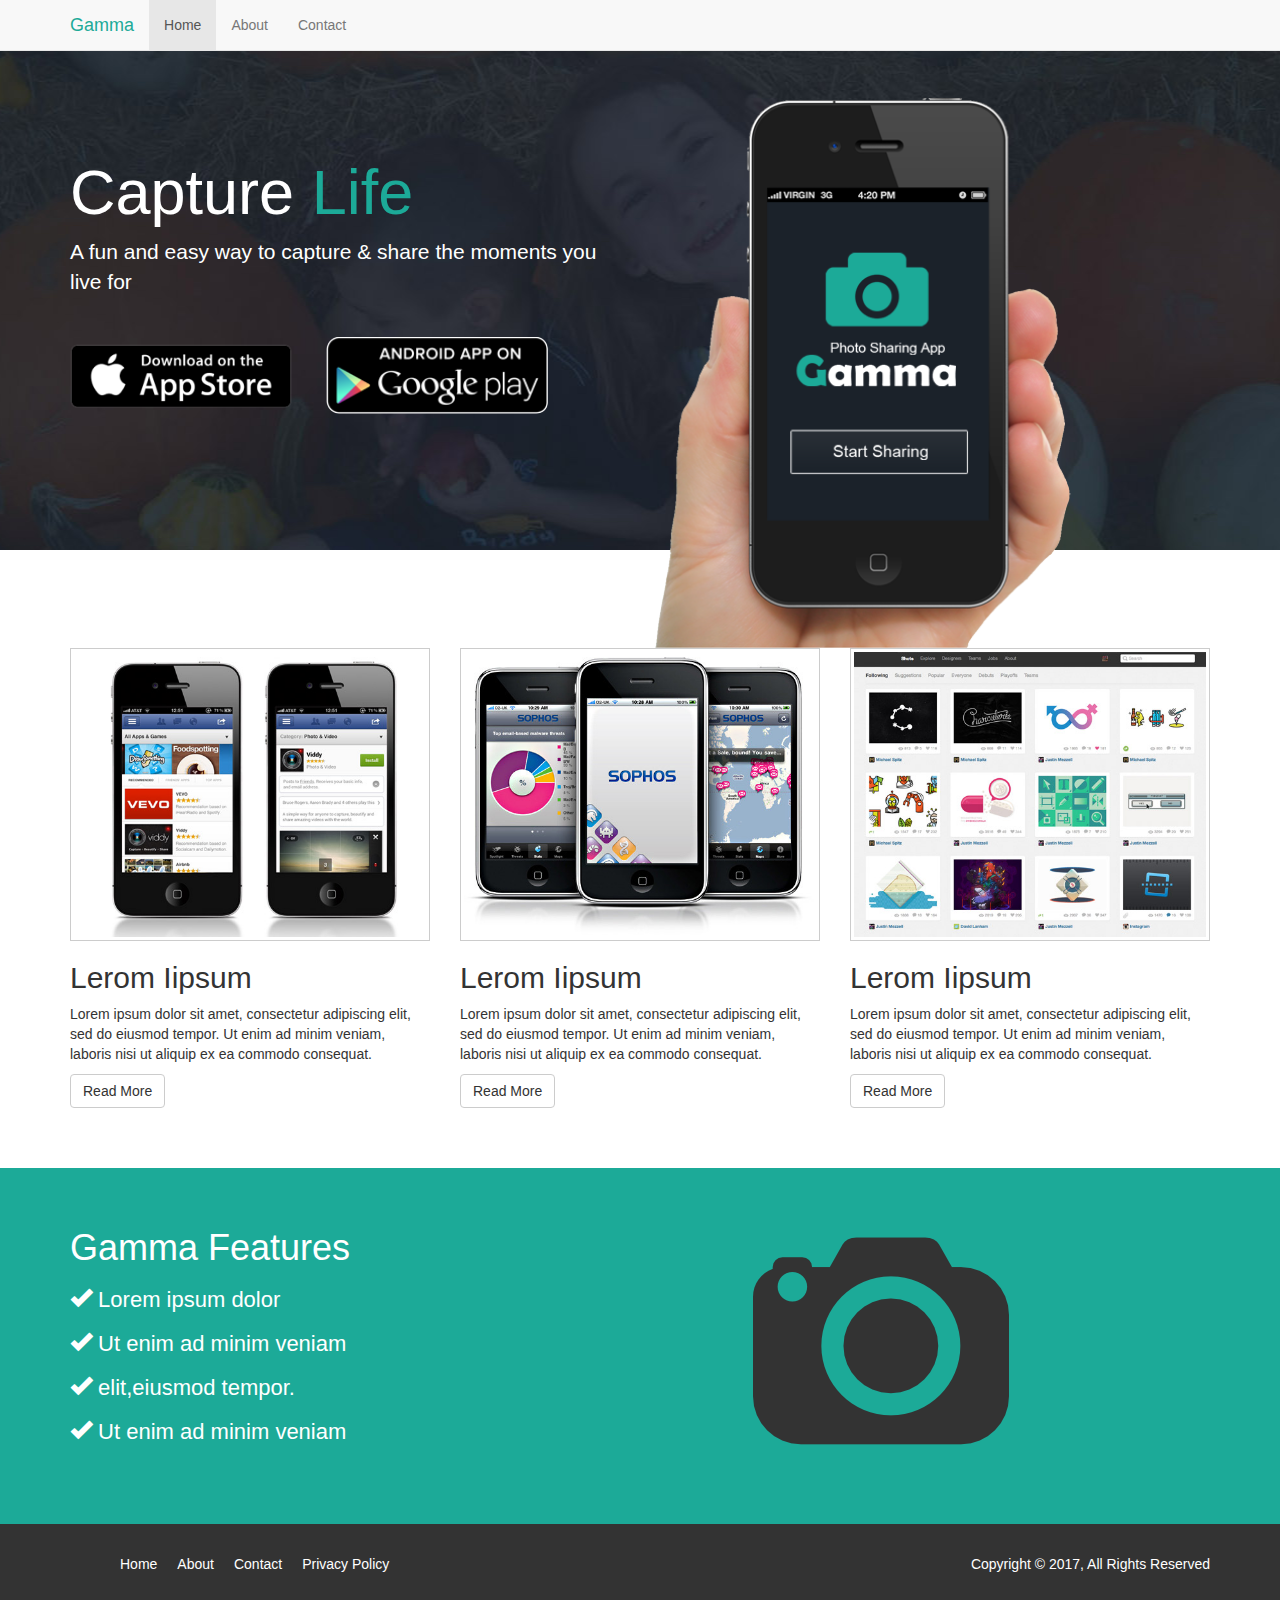
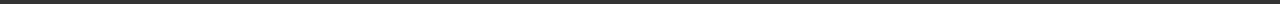
<file: index.html>
<!DOCTYPE html>
<html lang="en">
  <head>
    <meta charset="utf-8">
    <meta http-equiv="X-UA-Compatible" content="IE=edge">
    <meta name="viewport" content="width=device-width, initial-scale=1">

    <title>Gamma: Photo Sharing App</title>
    <!-- Bootstrap core CSS -->
    <link href="bootstrap/css/bootstrap.css" rel="stylesheet">

    <!-- Custom styles for this template -->
    <link href="bootstrap/css/style.css" rel="stylesheet">

  </head>

  <body>

    <nav class="navbar navbar-default navbar-fixed-top">
      <div class="container">
        <div class="navbar-header">
          <button type="button" class="navbar-toggle collapsed" data-toggle="collapse" data-target="#navbar" aria-expanded="false" aria-controls="navbar">
            <span class="sr-only">Toggle navigation</span>
            <span class="icon-bar"></span>
            <span class="icon-bar"></span>
            <span class="icon-bar"></span>
          </button>
          <a class="navbar-brand em-text" href="#">Gamma</a>
        </div>
        <div id="navbar" class="collapse navbar-collapse">
          <ul class="nav navbar-nav">
            <li class="active"><a href="index.html">Home</a></li>
            <li><a href="about.html">About</a></li>
            <li><a href="contact.html">Contact</a></li>
          </ul>
        </div><!--/.nav-collapse -->
      </div>
    </nav>

    <div class="jumbotron">
      <div class="container">
        <div class="row">
          <div class="col-md-6">
            <h1>Capture <span class="em-text">Life</span></h1>
            <p>A fun and easy way to capture & share the moments you live for</p>
            <a href="#"><img src="img/icon_app_store.png" class="app-btn"></a>
            <a href="#"><img src="img/icon_google_play.png" class="app-btn"></a>
          </div>
          <div class="col-md-6">
            <img src="img/site_phone.png" class="showcase-img">
          </div>
        </div>
      </div>
    </div>

    <section id="middle">
      <div class="container">
        <div class="row">
          <div class="col-md-4">
            <img src="img/demo1.jpg" class="demo">
            <h2>Lerom Iipsum</h2>
            <p>Lorem ipsum dolor sit amet, consectetur adipiscing elit, sed do eiusmod tempor.
               Ut enim ad minim veniam, laboris nisi ut aliquip ex ea commodo consequat.</p>
               <a href="#" class="btn btn-default">Read More</a>
          </div>
          <div class="col-md-4">
            <img src="img/demo2.jpg" class="demo">
            <h2>Lerom Iipsum</h2>
            <p>Lorem ipsum dolor sit amet, consectetur adipiscing elit, sed do eiusmod tempor.
               Ut enim ad minim veniam, laboris nisi ut aliquip ex ea commodo consequat.</p>
               <a href="#" class="btn btn-default">Read More</a>
          </div>
          <div class="col-md-4">
            <img src="img/demo3.jpg" class="demo">
            <h2>Lerom Iipsum</h2>
            <p>Lorem ipsum dolor sit amet, consectetur adipiscing elit, sed do eiusmod tempor.
               Ut enim ad minim veniam, laboris nisi ut aliquip ex ea commodo consequat.</p>
               <a href="#" class="btn btn-default">Read More</a>
          </div>
        </div>
      </div>
    </section>


    <section id="feature">
      <div class="container">
        <div class="row">
          <div class="col-md-5">
            <h1>Gamma Features</h1>
            <ul>
              <li><i class="glyphicon glyphicon-ok"></i> Lorem ipsum dolor</li>
              <li><i class="glyphicon glyphicon-ok"></i> Ut enim ad minim veniam</li>
              <li><i class="glyphicon glyphicon-ok"></i> elit,eiusmod tempor.</li>
              <li><i class="glyphicon glyphicon-ok"></i> Ut enim ad minim veniam</li>
            </ul>
          </div>
          <div class="col-md-4 col-md-offset-2">
            <img src="img/logo.png" class="big-logo">
          </div>
        </div>
      </div>
    </section>



    <footer>
      <div class="container">
        <div class="row">
          <div class="col-md-6 col-xs-12">
            <ul>
              <li><a href="#">Home</a></li>
              <li><a href="#">About</a></li>
              <li><a href="#">Contact</a></li>
              <li><a href="#">Privacy Policy</a></li>
            </ul>
          </div>
          <div class="col-md-6 col-xs-12">
            <p>Copyright &copy; 2017, All Rights Reserved</p>
          </div>
        </div>
      </div>
    </footer>
    <!-- Bootstrap core JavaScript
    ================================================== -->
    <!-- Placed at the end of the document so the pages load faster -->
    <script src="https://ajax.googleapis.com/ajax/libs/jquery/1.11.1/jquery.min.js"></script>
    <script src="bootstrap/js/bootstrap.js"></script>
  </body>
</html>
</file>
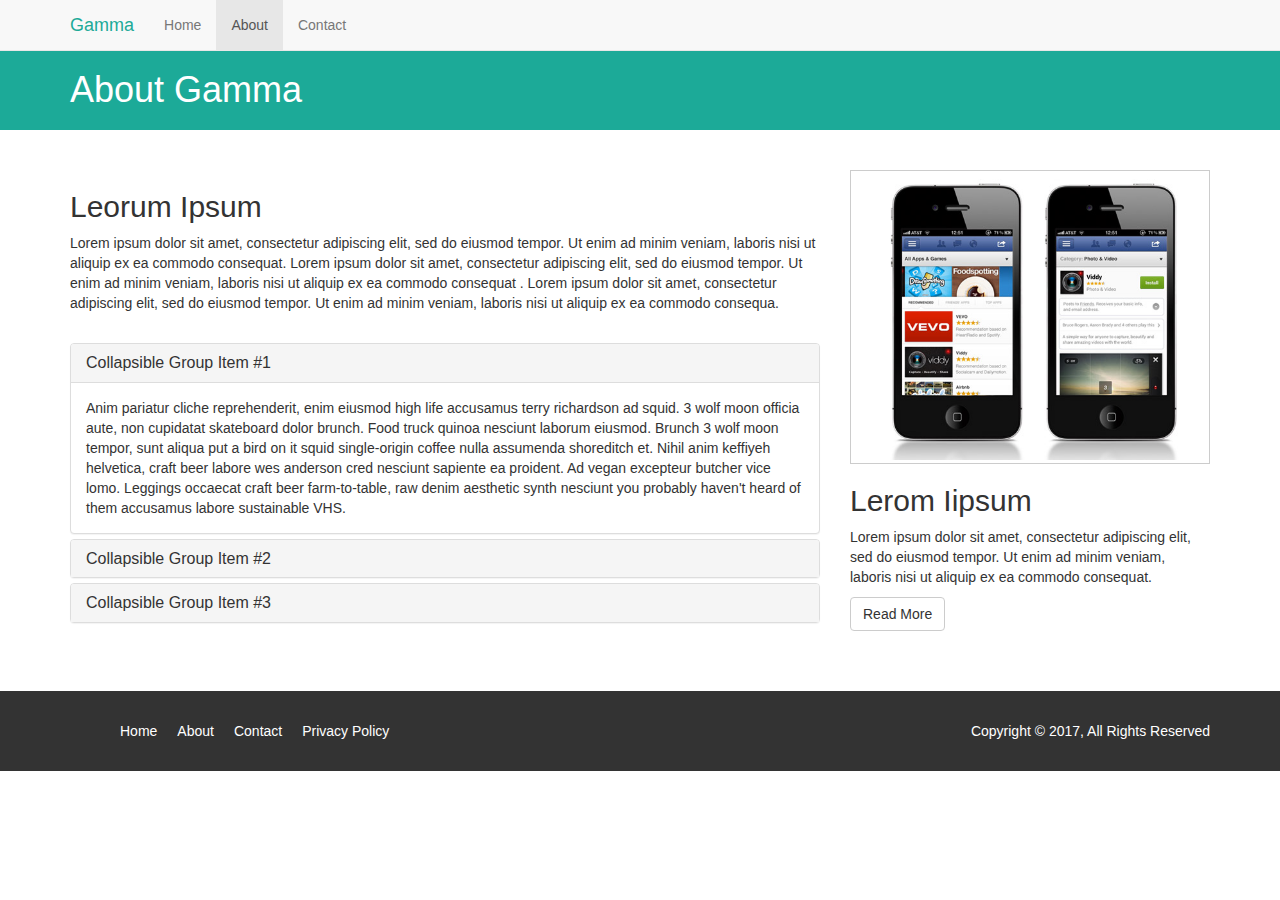
<file: about.html>
<!DOCTYPE html>
<html lang="en">
  <head>
    <meta charset="utf-8">
    <meta http-equiv="X-UA-Compatible" content="IE=edge">
    <meta name="viewport" content="width=device-width, initial-scale=1">

    <title>Gamma: About</title>
    <!-- Bootstrap core CSS -->
    <link href="bootstrap/css/bootstrap.css" rel="stylesheet">

    <!-- Custom styles for this template -->
    <link href="bootstrap/css/style.css" rel="stylesheet">

  </head>

  <body>

    <nav class="navbar navbar-default navbar-fixed-top">
      <div class="container">
        <div class="navbar-header">
          <button type="button" class="navbar-toggle collapsed" data-toggle="collapse" data-target="#navbar" aria-expanded="false" aria-controls="navbar">
            <span class="sr-only">Toggle navigation</span>
            <span class="icon-bar"></span>
            <span class="icon-bar"></span>
            <span class="icon-bar"></span>
          </button>
          <a class="navbar-brand em-text" href="#">Gamma</a>
        </div>
        <div id="navbar" class="collapse navbar-collapse">
          <ul class="nav navbar-nav">
            <li><a href="index.html">Home</a></li>
            <li class="active"><a href="about.html">About</a></li>
            <li><a href="contact.html">Contact</a></li>
          </ul>
        </div><!--/.nav-collapse -->
      </div>
    </nav>

    <section id="title-bar">
      <div class="container">
        <div class="row">
          <div class="col-md-12">
            <h1>About Gamma</h1>
          </div>
        </div>
      </div>
    </section>


    <section id="about">
      <div class="container">
        <div class="row">
          <div class="col-md-8">
            <h2>Leorum Ipsum</h2>
            <p>Lorem ipsum dolor sit amet, consectetur adipiscing elit, sed do eiusmod tempor.
              Ut enim ad minim veniam, laboris nisi ut aliquip ex ea commodo consequat. Lorem ipsum dolor sit amet, consectetur adipiscing elit, sed do eiusmod tempor.
              Ut enim ad minim veniam, laboris nisi ut aliquip ex ea commodo consequat . Lorem ipsum dolor sit amet, consectetur adipiscing elit, sed do eiusmod tempor.
              Ut enim ad minim veniam, laboris nisi ut aliquip ex ea commodo consequa.</p>
            <br>

            <div class="panel-group" id="accordion" role="tablist" aria-multiselectable="true">
  <div class="panel panel-default">
    <div class="panel-heading" role="tab" id="headingOne">
      <h4 class="panel-title">
        <a role="button" data-toggle="collapse" data-parent="#accordion" href="#collapseOne" aria-expanded="true" aria-controls="collapseOne">
          Collapsible Group Item #1
        </a>
      </h4>
    </div>
      <div id="collapseOne" class="panel-collapse collapse in" role="tabpanel" aria-labelledby="headingOne">
        <div class="panel-body">
          Anim pariatur cliche reprehenderit, enim eiusmod high life accusamus terry richardson ad squid. 3 wolf moon officia aute, non cupidatat skateboard dolor brunch. Food truck quinoa nesciunt laborum eiusmod. Brunch 3 wolf moon tempor, sunt aliqua put a bird on it squid single-origin coffee nulla assumenda shoreditch et. Nihil anim keffiyeh helvetica, craft beer labore wes anderson cred nesciunt sapiente ea proident. Ad vegan excepteur butcher vice lomo. Leggings occaecat craft beer farm-to-table, raw denim aesthetic synth nesciunt you probably haven't heard of them accusamus labore sustainable VHS.
        </div>
      </div>
    </div>
    <div class="panel panel-default">
      <div class="panel-heading" role="tab" id="headingTwo">
        <h4 class="panel-title">
          <a class="collapsed" role="button" data-toggle="collapse" data-parent="#accordion" href="#collapseTwo" aria-expanded="false" aria-controls="collapseTwo">
            Collapsible Group Item #2
          </a>
        </h4>
      </div>
      <div id="collapseTwo" class="panel-collapse collapse" role="tabpanel" aria-labelledby="headingTwo">
        <div class="panel-body">
          Anim pariatur cliche reprehenderit, enim eiusmod high life accusamus terry richardson ad squid. 3 wolf moon officia aute, non cupidatat skateboard dolor brunch. Food truck quinoa nesciunt laborum eiusmod. Brunch 3 wolf moon tempor, sunt aliqua put a bird on it squid single-origin coffee nulla assumenda shoreditch et. Nihil anim keffiyeh helvetica, craft beer labore wes anderson cred nesciunt sapiente ea proident. Ad vegan excepteur butcher vice lomo. Leggings occaecat craft beer farm-to-table, raw denim aesthetic synth nesciunt you probably haven't heard of them accusamus labore sustainable VHS.
        </div>
      </div>
    </div>
    <div class="panel panel-default">
      <div class="panel-heading" role="tab" id="headingThree">
        <h4 class="panel-title">
          <a class="collapsed" role="button" data-toggle="collapse" data-parent="#accordion" href="#collapseThree" aria-expanded="false" aria-controls="collapseThree">
            Collapsible Group Item #3
          </a>
        </h4>
      </div>
      <div id="collapseThree" class="panel-collapse collapse" role="tabpanel" aria-labelledby="headingThree">
        <div class="panel-body">
          Anim pariatur cliche reprehenderit, enim eiusmod high life accusamus terry richardson ad squid. 3 wolf moon officia aute, non cupidatat skateboard dolor brunch. Food truck quinoa nesciunt laborum eiusmod. Brunch 3 wolf moon tempor, sunt aliqua put a bird on it squid single-origin coffee nulla assumenda shoreditch et. Nihil anim keffiyeh helvetica, craft beer labore wes anderson cred nesciunt sapiente ea proident. Ad vegan excepteur butcher vice lomo. Leggings occaecat craft beer farm-to-table, raw denim aesthetic synth nesciunt you probably haven't heard of them accusamus labore sustainable VHS.
        </div>
      </div>
    </div>
  </div>
          </div>
          <div class="col-md-4">
            <img src="img/demo1.jpg" class="demo">
            <h2>Lerom Iipsum</h2>
            <p>Lorem ipsum dolor sit amet, consectetur adipiscing elit, sed do eiusmod tempor.
               Ut enim ad minim veniam, laboris nisi ut aliquip ex ea commodo consequat.</p>
               <a href="#" class="btn btn-default">Read More</a>
          </div>
        </div>
      </div>
    </section>



    <footer>
      <div class="container">
        <div class="row">
          <div class="col-md-6 col-xs-12">
            <ul>
              <li><a href="#">Home</a></li>
              <li><a href="#">About</a></li>
              <li><a href="#">Contact</a></li>
              <li><a href="#">Privacy Policy</a></li>
            </ul>
          </div>
          <div class="col-md-6 col-xs-12">
            <p>Copyright &copy; 2017, All Rights Reserved</p>
          </div>
        </div>
      </div>
    </footer>
    <!-- Bootstrap core JavaScript
    ================================================== -->
    <!-- Placed at the end of the document so the pages load faster -->
    <script src="https://ajax.googleapis.com/ajax/libs/jquery/1.12.4/jquery.min.js"></script>
    <script src="bootstrap/js/bootstrap.js"></script>
  </body>
</html>
</file>
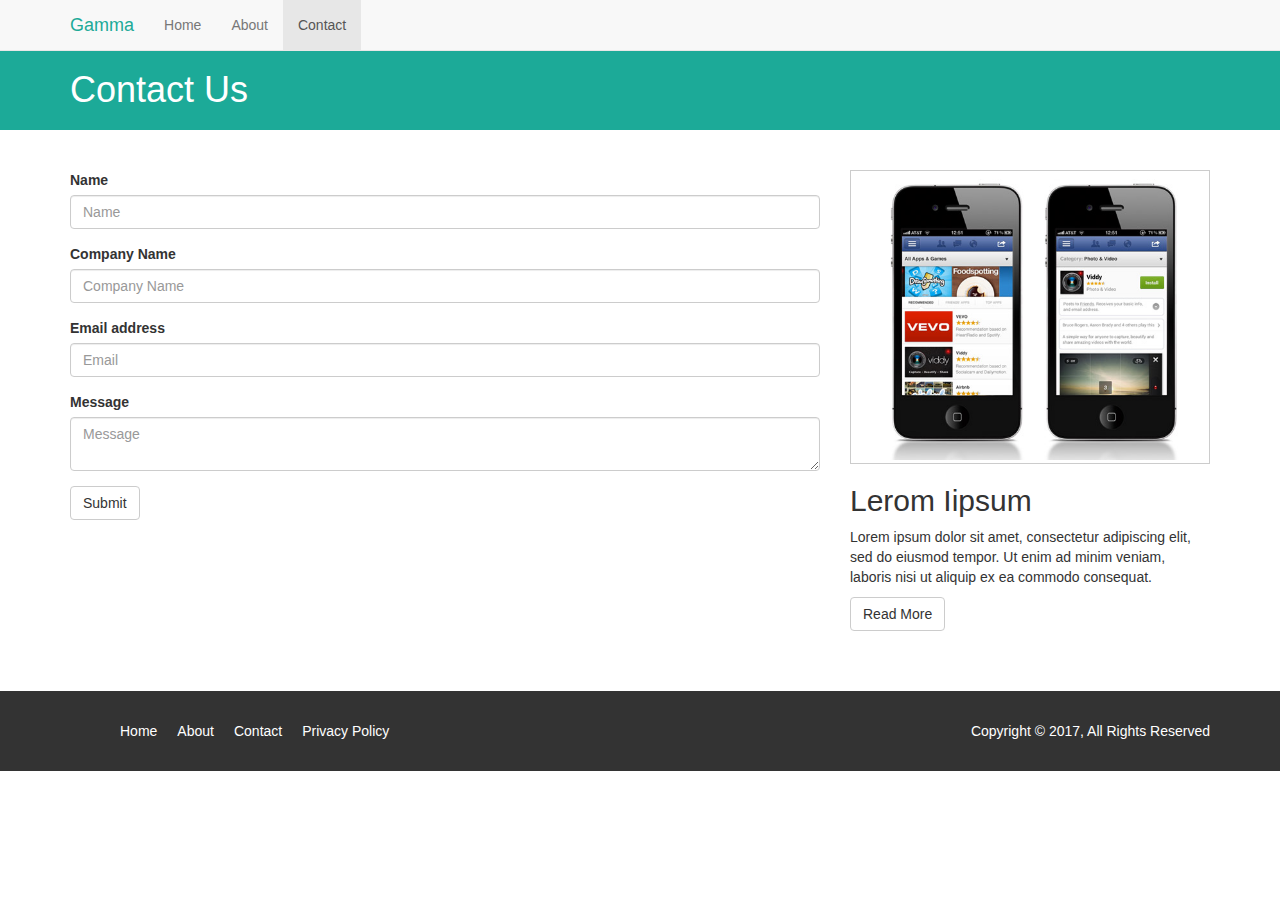
<file: contact.html>
<!DOCTYPE html>
<html lang="en">
  <head>
    <meta charset="utf-8">
    <meta http-equiv="X-UA-Compatible" content="IE=edge">
    <meta name="viewport" content="width=device-width, initial-scale=1">

    <title>Gamma: Contact</title>
    <!-- Bootstrap core CSS -->
    <link href="bootstrap/css/bootstrap.css" rel="stylesheet">

    <!-- Custom styles for this template -->
    <link href="bootstrap/css/style.css" rel="stylesheet">

  </head>

  <body>

    <nav class="navbar navbar-default navbar-fixed-top">
      <div class="container">
        <div class="navbar-header">
          <button type="button" class="navbar-toggle collapsed" data-toggle="collapse" data-target="#navbar" aria-expanded="false" aria-controls="navbar">
            <span class="sr-only">Toggle navigation</span>
            <span class="icon-bar"></span>
            <span class="icon-bar"></span>
            <span class="icon-bar"></span>
          </button>
          <a class="navbar-brand em-text" href="#">Gamma</a>
        </div>
        <div id="navbar" class="collapse navbar-collapse">
          <ul class="nav navbar-nav">
            <li><a href="index.html">Home</a></li>
            <li><a href="about.html">About</a></li>
            <li  class="active"><a href="contact.html">Contact</a></li>
          </ul>
        </div><!--/.nav-collapse -->
      </div>
    </nav>

    <section id="title-bar">
      <div class="container">
        <div class="row">
          <div class="col-md-12">
            <h1>Contact Us</h1>
          </div>
        </div>
      </div>
    </section>


    <section id="contact">
      <div class="container">
        <div class="row">
          <div class="col-md-8">
            <form>
              <div class="form-group">
                <label>Name</label>
                <input type="email" class="form-control" placeholder="Name">
              </div>
              <div class="form-group">
                <label>Company Name</label>
                <input type="email" class="form-control" placeholder="Company Name">
              </div>
              <div class="form-group">
                <label>Email address</label>
                <input type="email" class="form-control" placeholder="Email">
              </div>
              <div class="form-group">
                <label>Message</label>
                <textarea name="name" class="form-control" placeholder="Message"></textarea>
              </div>
              <button type="submit" class="btn btn-default">Submit</button>
            </form>
          </div>

          <div class="col-md-4">
            <img src="img/demo1.jpg" class="demo">
            <h2>Lerom Iipsum</h2>
            <p>Lorem ipsum dolor sit amet, consectetur adipiscing elit, sed do eiusmod tempor.
               Ut enim ad minim veniam, laboris nisi ut aliquip ex ea commodo consequat.</p>
               <a href="#" class="btn btn-default">Read More</a>
          </div>
        </div>
      </div>
    </section>



    <footer>
      <div class="container">
        <div class="row">
          <div class="col-md-6 col-xs-12">
            <ul>
              <li><a href="#">Home</a></li>
              <li><a href="#">About</a></li>
              <li><a href="#">Contact</a></li>
              <li><a href="#">Privacy Policy</a></li>
            </ul>
          </div>
          <div class="col-md-6 col-xs-12">
            <p>Copyright &copy; 2017, All Rights Reserved</p>
          </div>
        </div>
      </div>
    </footer>
    <!-- Bootstrap core JavaScript
    ================================================== -->
    <!-- Placed at the end of the document so the pages load faster -->
    <script src="https://ajax.googleapis.com/ajax/libs/jquery/1.12.4/jquery.min.js"></script>
    <script src="bootstrap/js/bootstrap.js"></script>
  </body>
</html>
</file>
<file: bootstrap/css/style.css>
body {
  padding-top: 50px;
}

.em-text {
  color: #1caa98 !important;
}

.col-md-4{
  margin-bottom: 20px;
}
section {
  padding: 40px 0 40px 0;
}
.jumbotron{
	background:#1b222a url(../../img/site_showcase_bg.jpg) no-repeat top center;
  color: #fff;
  height: 500px;
  overflow: none;
}
.jumbotron img.app-btn {
  width: 40%;
  margin-right: 30px;
}

.jumbotron h1{
  margin-top: 60px;
}
.jumbotron p {
  margin-bottom: 40px;
}

.jumbotron img.showcase-img {
  width: 75%;

}

img.demo {
  width: 100%;
  padding: 3px;
  border: 1px solid #ccc;
}

section#feature {
  background: #1caa98;
  color: #fff;
  padding: 40px;
  overflow: auto;
}

section#feature ul li {
  font-size: 22px;
  list-style: none;
  line-height: 2.0em;
}

section#feature ul {
  padding: 0;
  margin: 0;
}
footer{
  background: #333;
  color: #fff;
  padding: 30px 0 20px 0;
}
footer li{
  float: left;
  padding: 0 10px 0 10px;
  list-style: none;
}

footer a {
  color: #fff;
}
footer p {
  float: right;
}


section#title-bar {
  padding: 0;
  margin: 0;
  height: 80px;
  background: #1caa98;
  color: #fff;
}

section#title-bar h1{
  margin-bottom: 20px;
}



/* media query */

@media(max-width: 1200px){

}

@media(max-width: 991px){
  .showcase-img{
    display: none;
  }
}

@media(min-width: 768px) and (max-width: 990px){
  .jumbotron img.app-btn {
       width: 30%;
  }
  .jumbotron{
    height: 400px;
    background-size: 100% 100%;
  }
  .jumbotron h1{
    margin-top: 10px;
  }
}

@media(max-width: 768px){
  .jumbotron{
    height: 350px;
    background-size: 100% 100%;
  }
  .jumbotron h1{
    margin-top: 10px;
  }
}

@media(max-width: 600px){
  .jumbotron{
    height: 450px;
    background-image: none;
    text-align: center;
  }
  .jumbotron img.app-btn {
       width: 60%;
       margin: 0 auto 30px auto;
       display: block;
  }
  section#feature ul li{
    font-size: 19px;
    float: none;
  }

  footer p{
    float: none;
    text-align: center;
    padding-top: 20px;
  }
}
</file>
